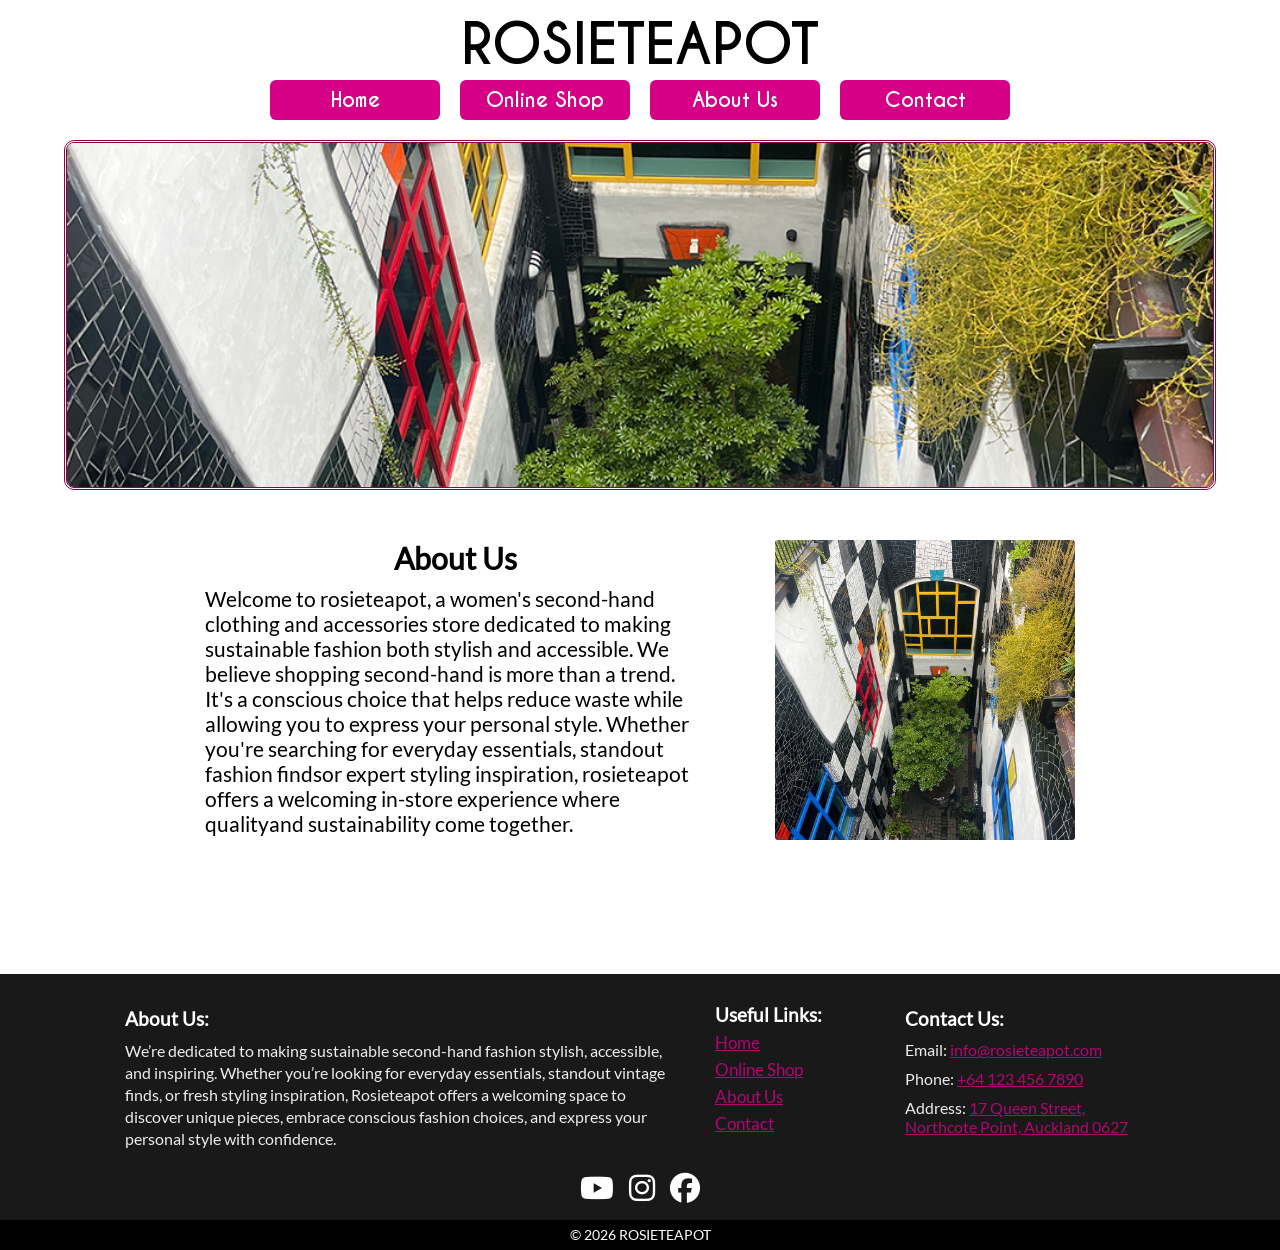
<file: index.html>
<!DOCTYPE html>
<html lang="en">

<head>
    <!-- Linking to CSS, JavaScript and initilizing width-->
    <meta charset="UTF-8">
    <meta name="viewport" content="width=device-width, initial-scale=1.0">
    <link rel="stylesheet" href="css/style.css">
    <link rel="stylesheet" href="css/homepage.css">
    <link rel="stylesheet" href="https://cdnjs.cloudflare.com/ajax/libs/font-awesome/6.5.1/css/all.min.css">

    <!-- Tab Title, Icon-->
    <title>ROSIETEAPOT</title>
    <link rel="shortcut icon" href="assets/images/favicon.ico" type="image/x-icon">
</head>

<body>

    <!-- Navigation Bar Title / Logo -->
    <a class="logo" href="#">ROSIETEAPOT</a>

    <!-- Navigation Bar-->
    <header class="header">
        <a href="#">Home</a>
        <a href="onlineshop.html">Online Shop</a>
        <a href="aboutus.html">About Us</a>
        <a href="contact.html">Contact</a>
    </header>

    <!-- Page Content-->
    <main>
        <!-- Hero Image / Banner-->
        <div class="hero-image">
            <img src="assets/images/IMG_9988.png" alt="Image Of Store">
        </div>

        <!-- Content below hero image-->
        <div class="main-container">
            <div class="main-text">
                <h2>About Us</h2>
                <p>Welcome to rosieteapot, a women's second-hand clothing and
                    accessories store dedicated to making sustainable fashion both
                    stylish and accessible. We believe shopping second-hand is more
                    than a trend. It's a conscious choice that helps reduce waste
                    while allowing you to express your personal style. Whether
                    you're searching for everyday essentials, standout fashion
                    findsor expert styling inspiration, rosieteapot offers a welcoming
                    in-store experience where qualityand sustainability come together.</p>
            </div>

            <img src="assets/images/IMG_9988.png" alt="Image Of Clothes">
        </div>

    </main>


    <!-- Footer-->
    <footer>
        <!-- Footer Info-->
        <div class="footer-content">
            <!-- Company Info -->
            <div class="footer-about">
                <h3>About Us:</h3>
                <p>We’re dedicated to making sustainable second-hand fashion stylish, accessible, and inspiring. Whether
                    you’re looking for everyday essentials, standout vintage finds, or fresh styling inspiration,
                    Rosieteapot offers a welcoming space to discover unique pieces, embrace conscious fashion choices,
                    and express your personal style with confidence.</p>
            </div>

            <div class="footer-container">
                <!-- Page Links-->
                <div class="footer-links">
                    <h3>Useful Links:</h3>
                    <a href="index.html">Home</a>
                    <a href="onlineshop.html">Online Shop</a>
                    <a href="aboutus.html">About Us</a>
                    <a href="contact.html">Contact</a>
                </div>

                <!-- Contact Info-->
                <div class="footer-contact">
                    <h3>Contact Us:</h3>
                    <p>Email: <a href="info@rosieteapot.com">info@rosieteapot.com</a></p>
                    <p>Phone: <a href="tel:+641234567890">+64 123 456 7890</a></p>
                    <p>Address: <a href="https://www.google.com/maps/place/17+Queen+Street,+Northcote+Point,+Auckland+0627/@-36.849523,174.762345,17z/data=!3m1!4b1!4m5!3m4!1s0x6d0d3c9f8f8f8f8f:0x6d0d3c9f8f8f8f8f!8m2!3d-36.849523!4d174.762345" target="_blank" id="address-text">17 Queen Street, Northcote Point, Auckland 0627</a></p>
                </div>
            </div>
        </div>

        <div class="footer-socials">
            <a href="https://www.youtube.com/">
                <i class="fa-brands fa-youtube"></i>
            </a>

            <a href="https://www.instagram.com/?hl=en">
                <i class="fa-brands fa-instagram"></i>
            </a>

            <a href="https://www.facebook.com/">
                <i class="fa-brands fa-facebook"></i>
            </a>
        </div>

        <!-- Footer Bottom / Copyright-->
        <p class="footer-copyright">© 2026 ROSIETEAPOT</p>
    </footer>

</body>

</html>
</file>
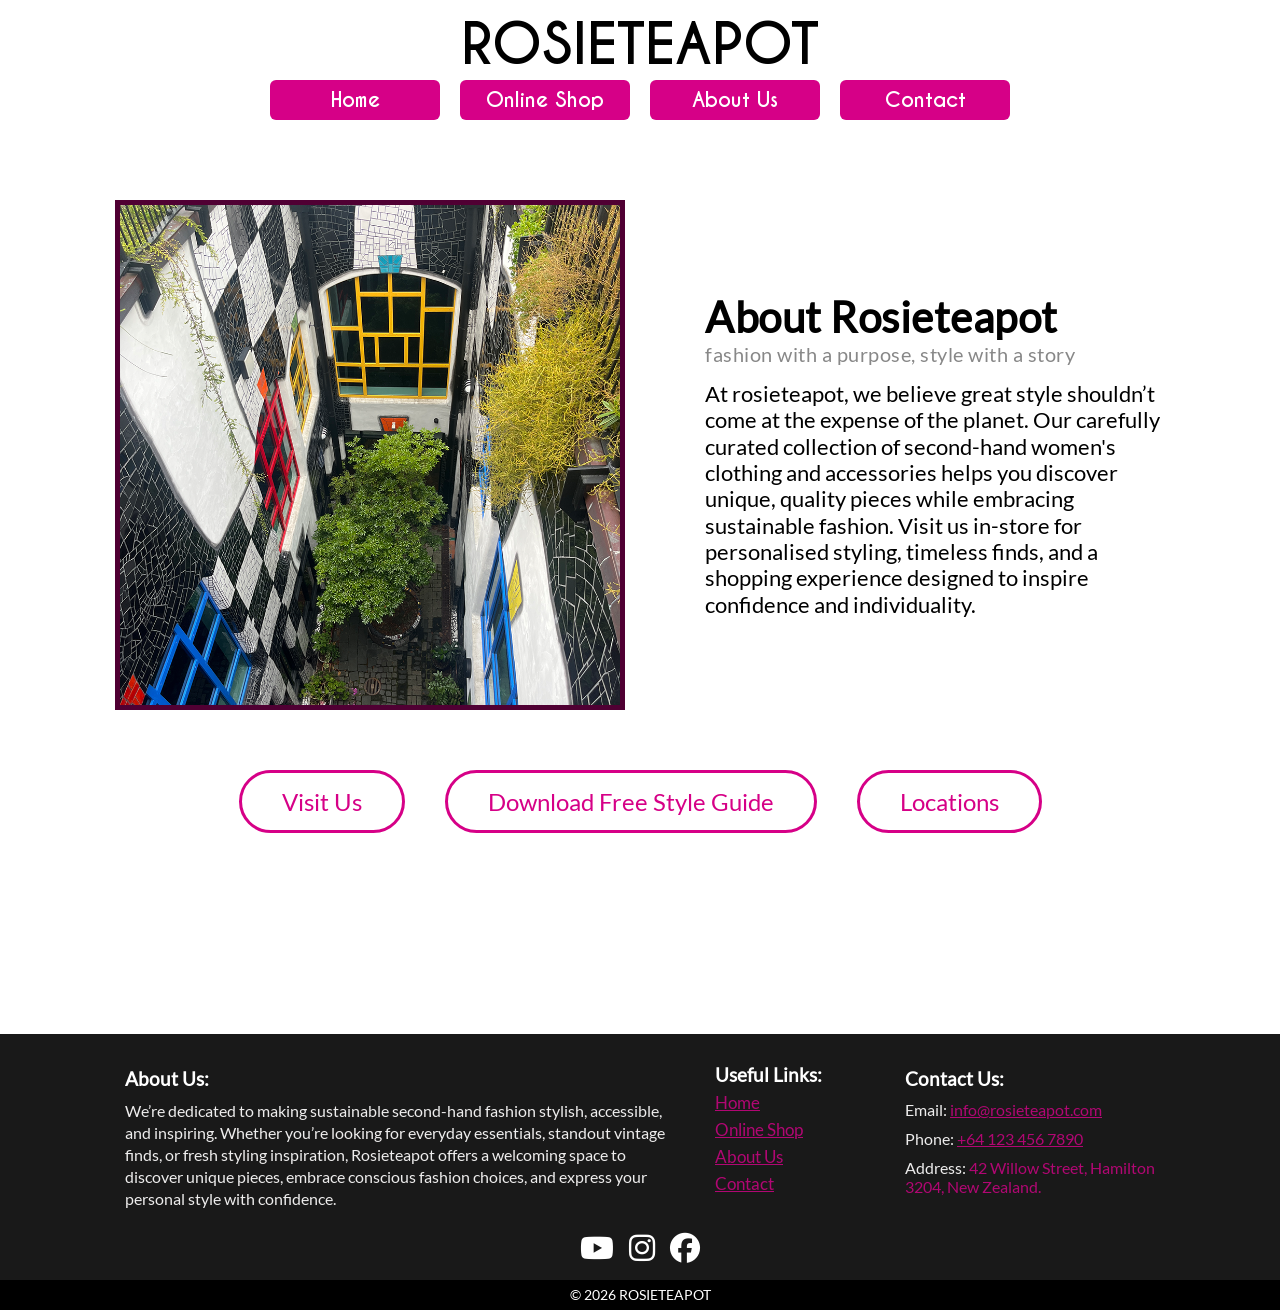
<file: aboutus.html>
<!DOCTYPE html>
<html lang="en">

<head>
    <!-- Linking to CSS, JavaScript and initilizing width-->
    <meta charset="UTF-8">
    <meta name="viewport" content="width=device-width, initial-scale=1.0">
    <link rel="stylesheet" href="css/style.css">
    <link rel="stylesheet" href="css/aboutpage.css">
    <link rel="stylesheet" href="https://cdnjs.cloudflare.com/ajax/libs/font-awesome/6.5.1/css/all.min.css">

    <!-- Tab Title, Icon-->
    <title>ROSIETEAPOT</title>
    <link rel="shortcut icon" href="assets/images/favicon.ico" type="image/x-icon">
</head>

<body>

    <!-- Navigation Bar Title / Logo -->
    <a class="logo" href="index.html">ROSIETEAPOT</a>

    <!-- Navigation Bar-->
    <header class="header">
        <a href="index.html">Home</a>
        <a href="onlineshop.html">Online Shop</a>
        <a href="#">About Us</a>
        <a href="contact.html">Contact</a>
    </header>

    <!-- Page Content-->
    <main>
        <!-- Main Content-->
        <div class="main-container">
            <!-- About Us Image-->
            <div class="about-image">
                <img src="assets/images/IMG_9988.png" alt="Image Of Idk">
            </div>

            <!-- Right Text-->
            <div class="about-text">
                <h2>About Rosieteapot</h2>
                <h4>fashion with a purpose, style with a story</h4>
                <p>At rosieteapot, we believe great style shouldn’t come
                    at the expense of the planet. Our carefully curated
                    collection of second-hand women's clothing and
                    accessories helps you discover unique, quality pieces
                    while embracing sustainable fashion. Visit us in-store
                    for personalised styling, timeless finds, and a shopping
                    experience designed to inspire confidence and
                    individuality.</p>
            </div>
        </div>

        <!-- About Us Action Buttons-->
        <div class="about-actions">
            <a href="#" class="about-btn">Visit Us</a>
            <a href="#" class="about-btn">Download Free Style Guide</a>
            <a href="#" class="about-btn">Locations</a>
        </div>
    </main>


    <!-- Footer-->
    <footer>
        <!-- Footer Info-->
        <div class="footer-content">
            <!-- Company Info -->
            <div class="footer-about">
                <h3>About Us:</h3>
                <p>We’re dedicated to making sustainable second-hand fashion stylish, accessible, and inspiring. Whether
                    you’re looking for everyday essentials, standout vintage finds, or fresh styling inspiration,
                    Rosieteapot offers a welcoming space to discover unique pieces, embrace conscious fashion choices,
                    and express your personal style with confidence.</p>
            </div>

            <div class="footer-container">
                <!-- Page Links-->
                <div class="footer-links">
                    <h3>Useful Links:</h3>
                    <a href="index.html">Home</a>
                    <a href="onlineshop.html">Online Shop</a>
                    <a href="aboutus.html">About Us</a>
                    <a href="contact.html">Contact</a>
                </div>

                <!-- Contact Info-->
                <div class="footer-contact">
                    <h3>Contact Us:</h3>
                    <p>Email: <a href="info@rosieteapot.com">info@rosieteapot.com</a></p>
                    <p>Phone: <a href="tel:+641234567890">+64 123 456 7890</a></p>
                    <p>Address: <span id="address-text">42 Willow Street, Hamilton 3204, New Zealand.</span></p>
                </div>
            </div>
        </div>

        <div class="footer-socials">
            <a href="https://www.youtube.com/">
                <i class="fa-brands fa-youtube"></i>
            </a>

            <a href="https://www.instagram.com/?hl=en">
                <i class="fa-brands fa-instagram"></i>
            </a>

            <a href="https://www.facebook.com/">
                <i class="fa-brands fa-facebook"></i>
            </a>
        </div>

        <!-- Footer Bottom / Copyright-->
        <p class="footer-copyright">© 2026 ROSIETEAPOT</p>
    </footer>

</body>

</html>
</file>
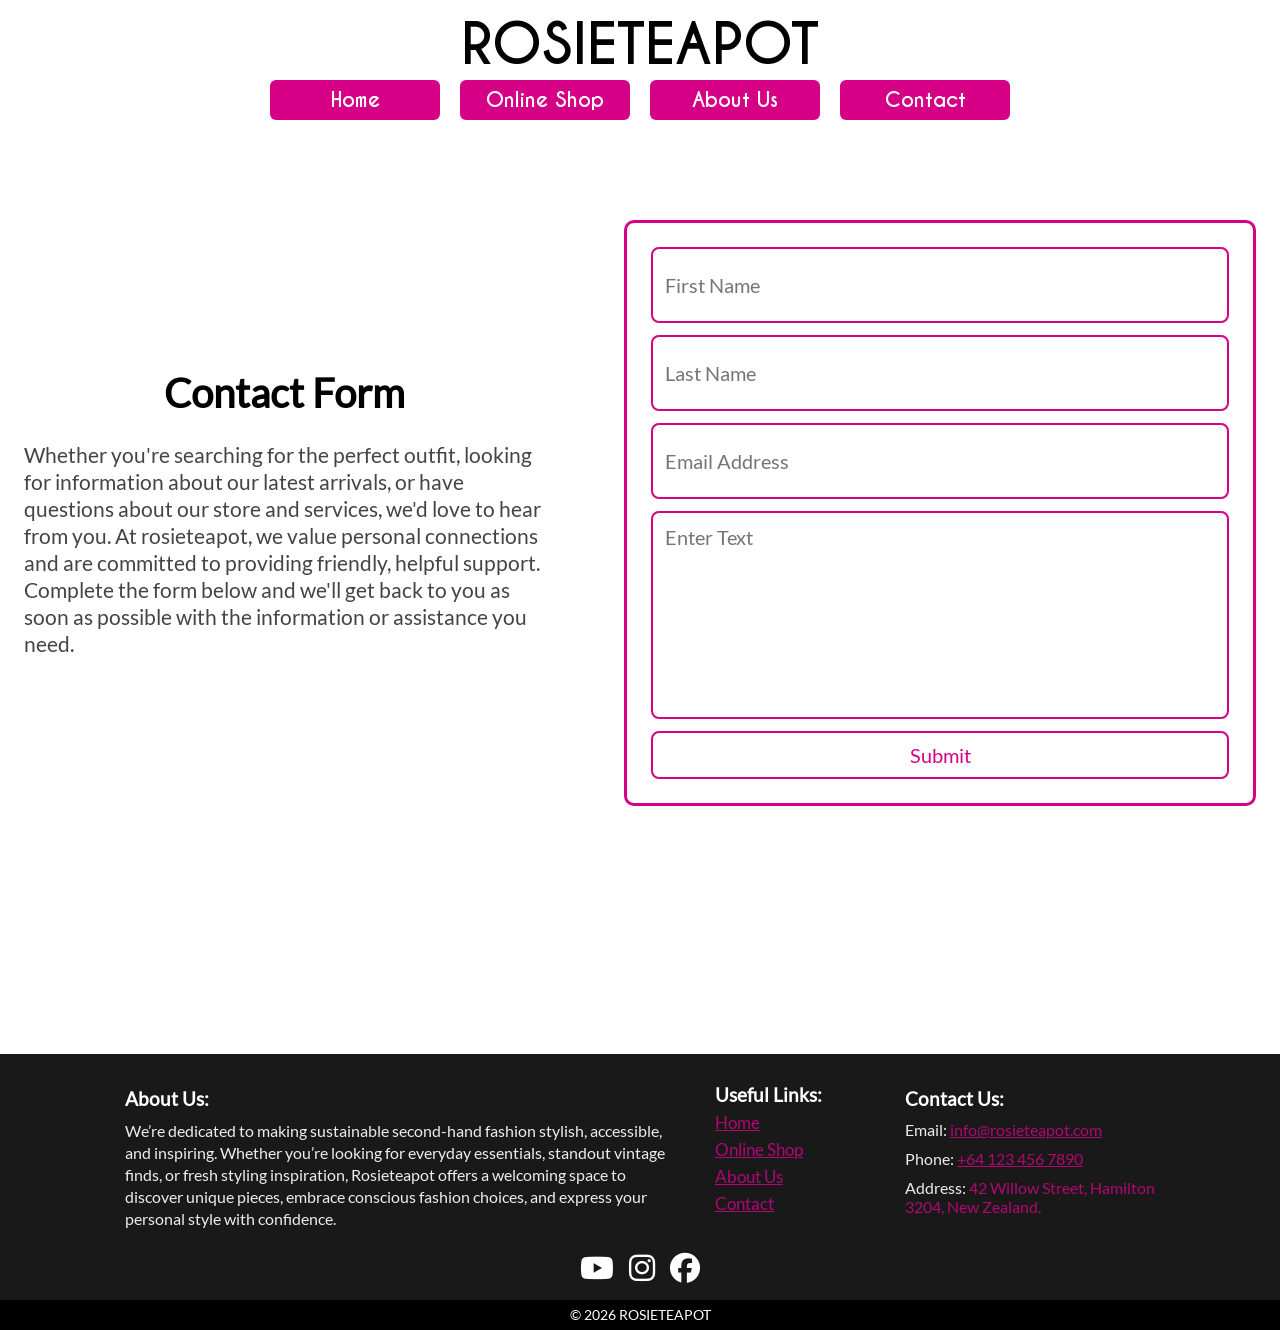
<file: contact.html>
<!DOCTYPE html>
<html lang="en">

<head>
    <!-- Linking to CSS, JavaScript and initilizing width-->
    <meta charset="UTF-8">
    <meta name="viewport" content="width=device-width, initial-scale=1.0">
    <link rel="stylesheet" href="css/style.css">
    <link rel="stylesheet" href="css/contactpage.css">
    <link rel="stylesheet" href="https://cdnjs.cloudflare.com/ajax/libs/font-awesome/6.5.1/css/all.min.css">

    <!-- Tab Title, Icon-->
    <title>ROSIETEAPOT</title>
    <link rel="shortcut icon" href="assets/images/favicon.ico" type="image/x-icon">
</head>

<body>

    <!-- Navigation Bar Title / Logo -->
    <a class="logo" href="index.html">ROSIETEAPOT</a>

    <!-- Navigation Bar-->
    <header class="header">
        <a href="index.html">Home</a>
        <a href="onlineshop.html">Online Shop</a>
        <a href="aboutus.html">About Us</a>
        <a href="#">Contact</a>
    </header>

    <!-- Page Content-->
    <main>
        <div class="main-container">
            <!-- Contact Form Text-->
            <div class = "contact-text">
                <h2>Contact Form</h2>
                <p>Whether you're searching for the perfect outfit, looking for information about our latest arrivals, or have questions about our store and services, we'd love to hear from you. At rosieteapot, we value personal connections and are committed to providing friendly, helpful support. Complete the form below and we'll get back to you as soon as possible with the information or assistance you need.   </p>
            </div>
 
            <!-- Contact Form Text-->
            <form action="https://formspree.io/f/mljerykj" method="POST">
                <input type="text" name="first" placeholder="First Name" autocomplete="off" required>
                <input type="text" name="last" placeholder="Last Name" autocomplete="off" required>
                <input type="email" name="email" placeholder="Email Address" autocomplete="off" required>
                <textarea rows="5" cols="60" name="message" placeholder="Enter Text" autocomplete="off"
                    required></textarea>
                <button type="submit">Submit</button>
            </form>


        </div>
    </main>


    <!-- Footer-->
    <footer>
        <!-- Footer Info-->
        <div class="footer-content">
            <!-- Company Info -->
            <div class="footer-about">
                <h3>About Us:</h3>
                <p>We’re dedicated to making sustainable second-hand fashion stylish, accessible, and inspiring. Whether
                    you’re looking for everyday essentials, standout vintage finds, or fresh styling inspiration,
                    Rosieteapot offers a welcoming space to discover unique pieces, embrace conscious fashion choices,
                    and express your personal style with confidence.</p>
            </div>

            <div class="footer-container">
                <!-- Page Links-->
                <div class="footer-links">
                    <h3>Useful Links:</h3>
                    <a href="index.html">Home</a>
                    <a href="onlineshop.html">Online Shop</a>
                    <a href="aboutus.html">About Us</a>
                    <a href="contact.html">Contact</a>
                </div>

                <!-- Contact Info-->
                <div class="footer-contact">
                    <h3>Contact Us:</h3>
                    <p>Email: <a href="info@rosieteapot.com">info@rosieteapot.com</a></p>
                    <p>Phone: <a href="tel:+641234567890">+64 123 456 7890</a></p>
                    <p>Address: <span id="address-text">42 Willow Street, Hamilton 3204, New Zealand.</span></p>
                </div>
            </div>
        </div>

        <div class="footer-socials">
            <a href="https://www.youtube.com/">
                <i class="fa-brands fa-youtube"></i>
            </a>

            <a href="https://www.instagram.com/?hl=en">
                <i class="fa-brands fa-instagram"></i>
            </a>

            <a href="https://www.facebook.com/">
                <i class="fa-brands fa-facebook"></i>
            </a>
        </div>

        <!-- Footer Bottom / Copyright-->
        <p class="footer-copyright">© 2026 ROSIETEAPOT</p>
    </footer>

</body>

</html>
</file>
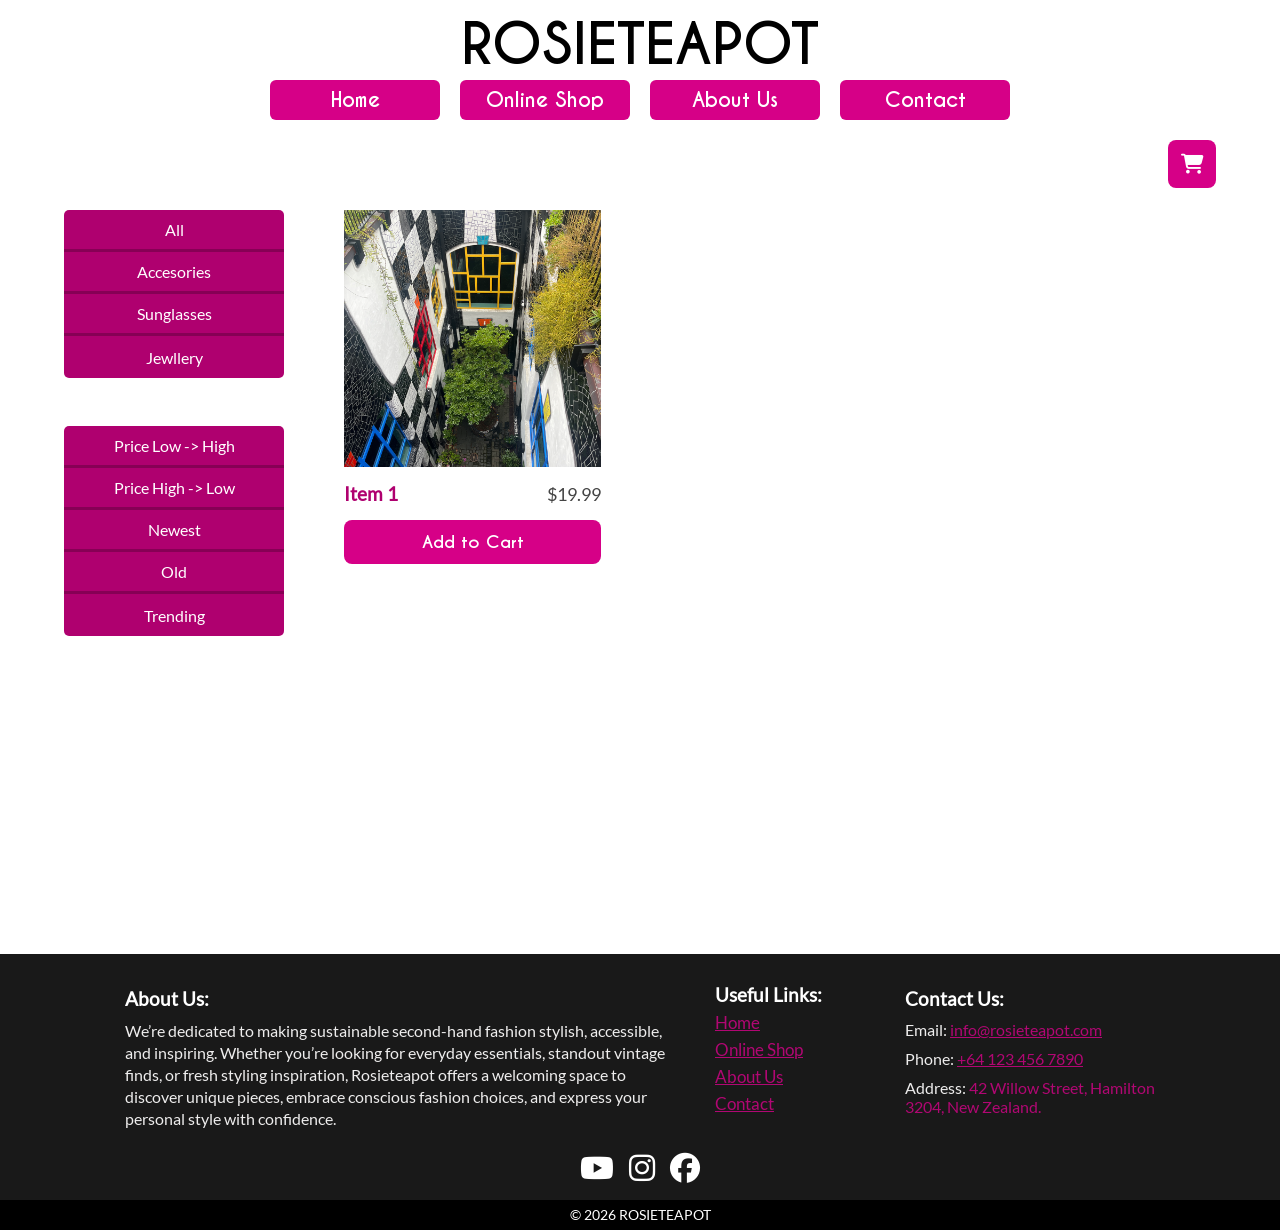
<file: onlineshop.html>
<!DOCTYPE html>
<html lang="en">

<head>
    <!-- Linking to CSS, JavaScript and initilizing width-->
    <meta charset="UTF-8">
    <meta name="viewport" content="width=device-width, initial-scale=1.0">
    <link rel="stylesheet" href="css/style.css">
    <link rel="stylesheet" href="css/shoppage.css">
    <link rel="stylesheet" href="https://cdnjs.cloudflare.com/ajax/libs/font-awesome/6.5.1/css/all.min.css">

    <!-- Tab Title, Icon-->
    <title>ROSIETEAPOT</title>
    <link rel="shortcut icon" href="assets/images/favicon.ico" type="image/x-icon">
</head>

<body>

    <!-- Navigation Bar Title / Logo -->
    <a class="logo" href="index.html">ROSIETEAPOT</a>

    <!-- Navigation Bar-->
    <header class="header">
        <a href="index.html">Home</a>
        <a href="#">Online Shop</a>
        <a href="aboutus.html">About Us</a>
        <a href="contact.html">Contact</a>
    </header>

    <!-- Page Content-->
    <main>
        <button class="cart-btn"><i class="fa-solid fa-cart-shopping"></i></button>

        <div class="shop-filtering">
            <!-- Shop Item Categories-->
            <div class="categories">
                <button class="category-btn">All</button>
                <button class="category-btn"> Accesories</button>
                <button class="category-btn"> Sunglasses</button>
                <button class="category-btn"> Jewllery</button>
            </div>

            <!-- Shop Filtering Options-->
            <div class="filter-by">
                <button class="filter-btn">Price Low -> High</button>
                <button class="filter-btn">Price High -> Low</button>
                <button class="filter-btn">Newest</button>
                <button class="filter-btn">Old</button>
                <button class="filter-btn">Trending</button>
            </div>
        </div>

        <!-- Shop Content-->
        <div class="shop-content">
            <!-- Modular Shop Item-->
            <div class="shop-item">
                <img src="assets/images/IMG_9988.png" alt="Shop Item 1">

                <div class="shop-item-info">
                    <h3>Item 1</h3>
                    <p class="shop-item-price">$19.99</p>
                </div>

                <button class="add-to-cart-btn">Add to Cart</button>
            </div>
        </div>

    </main>


    <!-- Footer-->
    <footer>
        <!-- Footer Info-->
        <div class="footer-content">
            <!-- Company Info -->
            <div class="footer-about">
                <h3>About Us:</h3>
                <p>We’re dedicated to making sustainable second-hand fashion stylish, accessible, and inspiring. Whether
                    you’re looking for everyday essentials, standout vintage finds, or fresh styling inspiration,
                    Rosieteapot offers a welcoming space to discover unique pieces, embrace conscious fashion choices,
                    and express your personal style with confidence.</p>
            </div>

            <div class="footer-container">
                <!-- Page Links-->
                <div class="footer-links">
                    <h3>Useful Links:</h3>
                    <a href="index.html">Home</a>
                    <a href="onlineshop.html">Online Shop</a>
                    <a href="aboutus.html">About Us</a>
                    <a href="contact.html">Contact</a>
                </div>

                <!-- Contact Info-->
                <div class="footer-contact">
                    <h3>Contact Us:</h3>
                    <p>Email: <a href="info@rosieteapot.com">info@rosieteapot.com</a></p>
                    <p>Phone: <a href="tel:+641234567890">+64 123 456 7890</a></p>
                    <p>Address: <span id="address-text">42 Willow Street, Hamilton 3204, New Zealand.</span></p>
                </div>
            </div>
        </div>

        <div class="footer-socials">
            <a href="https://www.youtube.com/">
                <i class="fa-brands fa-youtube"></i>
            </a>

            <a href="https://www.instagram.com/?hl=en">
                <i class="fa-brands fa-instagram"></i>
            </a>

            <a href="https://www.facebook.com/">
                <i class="fa-brands fa-facebook"></i>
            </a>
        </div>

        <!-- Footer Bottom / Copyright-->
        <p class="footer-copyright">© 2026 ROSIETEAPOT</p>
    </footer>

</body>

</html>
</file>
<file: css/style.css>
/* Custom Font Face for Antipasto Pro */
@font-face {
    font-family: 'Antipasto Pro';
    src: url('../fonts/AntipastoPro.woff2') format('woff2'),
        url('../fonts/AntipastoPro.woff') format('woff');
    font-weight: normal;
    font-style: normal;
    font-display: swap;
}

/* Custom Font Face for Caviar Dreams */
@font-face {
    font-family: 'Caviar Dreams';
    src: url('../fonts/CaviarDreams-Bold.woff2') format('woff2'),
        url('../fonts/CaviarDreams-Bold.woff') format('woff');
    font-weight: bold;
    font-style: normal;
    font-display: swap;
}

/* Custom Font Face for Google Font Lato */
@font-face {
    font-family: 'Lato';
    src: url('../fonts/Lato-Regular.woff2') format('woff2'),
        url('../fonts/Lato-Regular.woff') format('woff');
    font-weight: normal;
    font-style: normal;
    font-display: swap;
}

/* All elements created before and after become border box size: padding and borders count inside an element's width/height */
*,
*::before,
*::after {
    box-sizing: border-box;
}

html, body{
    overflow-x: hidden;
    max-width: 100vw;
}

/* Ensure images dont get larger than the container there in */
img {
    max-width: 100%;
}

/* Default Body Styling */
body {
    margin: 10px 0 0 0;
    padding: 0;
    min-height: 100vh;
    font-family: 'Lato', sans-serif;
}

/* Logo Styling */
.logo {
    display: block;
    width: fit-content;
    margin: 0 auto;
    font-family: 'Caviar Dreams', sans-serif;
    font-size: 3.44rem;
    font-weight: bold;
    text-align: center;
    text-decoration: none;
    color: #000;
    white-space: nowrap;
    transition: 0.2s;
}

/* Logo Hover Effect */
.logo:hover {
    transition: 0.2s;
    color: rgb(233, 11, 122);
}

/* Header Styling */
.header {
    display: flex;
    justify-content: center;
    gap: 20px;
    padding: 0 1rem;
    background-color: white;
}

/* Header Buttons Styling */
.header a {
    display: inline-flex;
    align-items: center;
    justify-content: center;
    flex: 0 1 170px;
    height: 40px;
    padding: 0 10px;
    text-decoration: none;
    color: white;
    background-color: rgb(214, 0, 135);
    font-family: 'Caviar Dreams', sans-serif;
    font-size: 1.25rem;
    text-align: center;
    border-radius: 6px;
}

/* Header Link Hover Effect*/
.header a:hover {
    transition: 0.3s;
    background-color: rgb(255, 0, 255);
    text-decoration: underline;
    text-decoration-thickness: 1px;
}

/* Footer Styling */
footer {
    width: 100%;
    height: auto;
    display: flex;
    flex-direction: column;
    background: rgb(25, 25, 25);
    padding: 0;
    margin: 0;
    align-items: center;
}

.footer-content {
    display: flex;
    justify-content: center;
    align-items: flex-start;
    width: min(1200px, calc(100% - 48px));
    min-height: 180px;
    padding: 34px 0px 0px 0px;
    margin: 0 auto;
}

/* Footer Content Styling */
.footer-container {
    display: flex;
    align-items: flex-start;
    gap: 40px;
    margin: 0;
    padding: 0;
    width: auto;
    max-width: 550px;
}

/* Footer Paragraph Styling */
footer p {
    color: rgb(238, 237, 237);
    text-decoration: none;
    font-family: 'Lato', sans-serif;
}

/* Footer Titles Styling */
footer h3 {
    color: white;
    text-decoration: none;
    font-family: 'Lato', sans-serif;
    margin: 0;
    padding: 0;
}

/* Footer Company Info Styling */
.footer-about {
    display: flex;
    flex-direction: column;
    align-items: flex-start;
    gap: 10px;
    width: min(100%, 560px);
}

/* Footer Company Info Paragraph Styling */
.footer-about p {
    width: 100%;
    max-width: 550px;
    line-height: 22px;
    padding: 0;
    margin: 0;
    font-family: 'Lato', sans-serif;
}

/* Footer Links Styling */
.footer-links {
    display: flex;
    flex-direction: column;
    justify-content: center;
    gap: 12px;
    width: 150px;
    min-width: 150px;
    line-height: 15px;
    margin-left: 30px;
}

/* Footer Links Anchor Styling */
.footer-links a {
    text-decoration: underline;
    text-decoration-thickness: 1px;
    color: rgb(177, 7, 115);
    font-family: 'Lato', sans-serif;
    font-size: 1.06rem;
}

.footer-links a:hover{
    color:rgb(255, 128, 191);
}


/* Footer Contact Styling */
.footer-contact {
    display: flex;
    flex-direction: column;
    justify-content: flex-start;
    align-items: flex-start;
    gap: 10px;
    width: 250px;
}

/* Footer Contact Hyperlink Styling */
.footer-contact a {
    text-decoration: underline;
    color: rgb(177, 7, 115);
    font-family: 'Lato', sans-serif;
}

/* Footer Contact Hyperlink Hover Effect */
.footer-contact a:hover{
    color:rgb(255, 74, 165);
}

/* Footer Contact Paragraph Styling */
.footer-contact p {
    margin: 0;
    padding: 0;
}

/* Address Styling */
#address-text {
    color: rgb(177, 7, 115);
}

#address-text:hover {
    color:rgb(255, 74, 165);
    cursor: pointer;
    text-decoration: underline;
}

/* Footer Content Styling */
.footer-socials{
    display: flex;
    align-items: center;
    justify-content: space-between;
    width: 150px;
    padding: 15px;
}

/* Socials button Styling*/
.footer-socials a{
    color: white;
    font-size: 1.875rem;
}

/* Social hover effect Styling */
.footer-socials a:hover{
    color:rgb(240, 17, 158);
    cursor: pointer;
    text-decoration: underline;
}


/* Footer Copyright Styling */
.footer-copyright {
    margin: 0;
    padding: 0;
    width: 100%;
    line-height: 30px;
    height: 30px;
    background-color: #000;
    text-align: center;
    color: white;
    font-family: 'Lato', sans-serif;
    font-size: 0.875rem;
}

main{
    min-height: 834px;
}


/* ---------- Tablet / small laptop ---------- */
@media (max-width: 1024px) {
    /* Stack the footer sections */
    .footer-content {
        flex-direction: column;
        align-items: stretch;
        gap: 30px;
        padding-bottom: 20px;
    }

    .footer-about {
        width: 100%;
    }

    .footer-about p {
        max-width: 100%;
    }

    .footer-container {
        width: 100%;
        max-width: none;
        flex-wrap: wrap;
        gap: 30px 60px;
    }

    .footer-links {
        margin-left: 0;
    }
}


/* ---------- Tablet portrait / large phone ---------- */
@media (max-width: 768px) {
    .logo {
        font-size: 2.5rem;
    }

    /* Header buttons turn into 2 per row */
    .header {
        flex-wrap: wrap;
        gap: 10px;
    }

    .header a {
        flex: 1 1 40%;
        max-width: 250px;
        font-size: 1.13rem;
    }
}


/* ---------- Phone ---------- */
@media (max-width: 480px) {
    .logo {
        font-size: 9vw;
    }

    .header a {
        font-size: 1rem;
    }

    /* Footer columns stack fully */
    .footer-container {
        flex-direction: column;
        gap: 25px;
    }

    .footer-links,
    .footer-contact {
        width: 100%;
        min-width: 0;
    }
}
</file>
<file: css/homepage.css>
/* Main banner styling */
.hero-image {
    margin-top: 20px;
    display: flex;
    justify-content: center;
}

/* Hero Image Content Styling */
.hero-image img {
    object-fit: cover;
    height: 350px;
    width: 90%;
    max-width: 1400px;
    border: 3px double rgb(136, 5, 70);
    border-radius: 10px;
    image-rendering: optimizeQuality;
}

/* Main Container Styling */
.main-container {
    margin-top: 50px;
    padding: 0 1.5rem 50px;
    display: flex;
    justify-content: center;
    align-items: flex-start;
    gap: 50px;
}

/* About us text Styling*/
.main-text {
    display: flex;
    flex: 1;
    max-width: 500px;
    align-items: center;
    flex-direction: column;
    font-family: 'Lato', sans-serif;
}

/* Secondary Image Styling */
.main-container img {
    width: 35%;
    max-width: 300px;
    height: auto;
    aspect-ratio: 1 / 1;
    object-fit: cover;
    margin-left: 20px;
    border-radius: 3px;
}

/* About us heading Styling*/
.main-text h2{
    margin: 0px;
    margin-bottom: 10px;
    padding: 0px;
    font-size: 1.875rem;
    font-family: 'Lato', sans-serif;
}

/* About us body text Styling*/
.main-text p {
    padding: 0px;
    margin: 0px;
    font-family: 'Lato', sans-serif;
    width: 100%;
    font-size: 1.3rem;
}


/* ---------- Tablet portrait / large phone ---------- */
@media (max-width: 768px) {
    .hero-image img {
        height: 250px;
    }

    /* Text above image */
    .main-container {
        flex-direction: column;
        align-items: center;
        gap: 30px;
        margin-top: 30px;
    }

    .main-text {
        flex: none;
        width: 100%;
        max-width: 600px;
    }

    .main-container img {
        width: 80%;
        max-width: 400px;
        margin-left: 0;
    }

    .main-text h2 {
        font-size: 1.6rem;
    }

    .main-text p {
        font-size: 1.13rem;
    }
}


/* ---------- Phone ---------- */
@media (max-width: 480px) {
    .hero-image img {
        height: 180px;
    }

    .main-text p {
        font-size: 1rem;
    }
}
</file>
<file: css/aboutpage.css>
/* About Section */
.main-container {
    display: flex;
    align-items: center;
    justify-content: center;
    gap: 80px;
    width: 100%;
    margin-top: 80px;
    padding: 0 1.5rem;
}

/* About Image */
.about-image {
    width: 45%;
    max-width: 510px;
    border: 5px solid rgb(80, 0, 51);
    overflow: hidden;
    flex-shrink: 0;
}

.about-image img {
    display: block;
    width: 100%;
    aspect-ratio: 1 / 1;
    object-fit: cover;
}

/* About Text */
.about-text {
    flex: 1;
    max-width: 460px;
}

/* About Header */
.about-text h2 {
    color: rgb(0, 0, 0);
    font-size: 2.625rem;
    letter-spacing: 0.5px;
    padding: 0;
    margin: 0;
    font-family: 'Lato', sans-serif;
}

/* About Tagline */
.about-text h4 {
    padding: 0;
    margin: 0;
    color: #888888;
    font-size: 1.25rem;
    font-weight: normal;
    letter-spacing: 0.5px;
    text-transform: lowercase;
    font-family: 'Lato', sans-serif;
}

.about-text p {
    color: rgb(0, 0, 0);
    font-size: 1.375rem;
    line-height: 1.2;
    padding: 0;
    margin: 0;
    margin-top: 15px;
    font-family: 'Lato', sans-serif;
}

/* About Buttons (normal flow under the content) */
.about-actions {
    display: flex;
    flex-wrap: wrap;
    justify-content: center;
    gap: 20px 40px;
    margin: 60px 0 50px;
    padding: 0 1.5rem;
    font-family: 'Lato', sans-serif;
}


/* About us Buttons*/
.about-btn {
    padding: 14px 40px;
    border: 3px solid rgb(214, 0, 135);
    border-radius: 40px;
    color: rgb(214, 0, 135);
    background: transparent;
    font-size: 1.5rem;
    text-decoration: none;
    white-space: nowrap;
    transition: 0.2s;
}


/* About Action Button Effects */
.about-btn:hover {
    color: white;
    background: rgb(214, 0, 135);
}


/* ---------- Tablet / small laptop ---------- */
@media (max-width: 1024px) {
    .main-container {
        gap: 40px;
    }

    .about-text h2 {
        font-size: 2.25rem;
    }

    .about-text p {
        font-size: 1.2rem;
    }

    .about-actions {
        gap: 15px 20px;
    }

    .about-btn {
        font-size: 1.25rem;
        padding: 12px 28px;
    }
}


/* ---------- Tablet portrait / large phone ---------- */
@media (max-width: 768px) {
    /* Image above text again */
    .main-container {
        flex-direction: column;
        gap: 30px;
        margin-top: 40px;
    }

    .about-image {
        width: 80%;
        max-width: 400px;
    }

    .about-text {
        flex: none;
        width: 100%;
        max-width: 600px;
    }

    .about-text h2 {
        font-size: 2rem;
    }

    .about-text h4,
    .about-text p {
        font-size: 1.13rem;
    }

    /* Buttons stack full width */
    .about-actions {
        flex-direction: column;
        align-items: center;
        gap: 15px;
        margin-top: 40px;
    }

    .about-btn {
        width: 100%;
        max-width: 360px;
        padding: 12px 20px;
        font-size: 1.13rem;
        text-align: center;
        white-space: normal;
    }
}


/* ---------- Phone ---------- */
@media (max-width: 480px) {
    .about-image {
        width: 90%;
    }

    .about-text h2 {
        font-size: 1.75rem;
    }

    .about-text h4,
    .about-text p {
        font-size: 1rem;
    }
}
</file>
<file: css/contactpage.css>
/* Main Layout */
.main-container {
    display: flex;
    flex-direction: row;
    align-items: center;
    justify-content: center;
    gap: 80px;
    width: 100%;
    max-width: 1400px;
    margin: 100px auto 80px;
    padding: 0 1.5rem;
}

/* Contact Text */
.contact-text {
    flex: 1 1 0;
    max-width: 520px;
    justify-content: center;
    align-items: center;
    display: flex;
    flex-direction: column;
}

.contact-text h2 {
    color: rgb(0, 0, 0);
    font-size: 2.5rem;
    line-height: 1.2;
    margin: 0 0 24px;
}

.contact-text p {
    color: #444444;
    font-size: 1.3rem;
    line-height: 1.3;
    margin: 0;
}

/* Contact Form */
form {
    display: flex;
    flex-direction: column;
    gap: 12px;
    font-family: 'Lato', sans-serif;
    flex: 1 1 0;
    max-width: 654px;
    padding: 24px;
    border: 3px solid rgb(214, 0, 135);
    border-radius: 10px;
}

/* Input Fields */
input,
textarea {
    width: 100%;
    padding: 12px;
    color: rgb(3, 0, 2);
    font-size: 1.25rem;
    font-family: 'Lato', sans-serif;
    border: 2px solid rgb(214, 0, 135);
    border-radius: 8px;
    outline: none;
    background-color: white;
}

/* Text Input Height (same rendered height as before) */
input {
    height: 76px;
}

/* Message Field */
textarea {
    height: 208px;
    resize: none;
}

/* Focus Effects */
input:focus,
textarea:focus {
    border-color: rgb(182, 0, 91);
    background-color: rgb(255, 236, 245);
    transition: 0.3s;
}

/* Submit Button */
form button {
    width: 100%;
    height: 48px;
    color: rgb(214, 0, 135);
    font-size: 1.25rem;
    font-family: 'Lato', sans-serif;
    background: transparent;
    border: 2px solid rgb(214, 0, 135);
    border-radius: 8px;
}

/* Button Hover */
form button:hover {
    background-color: rgb(255, 236, 245);
    cursor: pointer;
    transition: 0.3s;
}


/* ---------- Tablet / small laptop ---------- */
@media (max-width: 1024px) {
    .main-container {
        gap: 40px;
    }

    .contact-text h2 {
        font-size: 2rem;
    }

    .contact-text p {
        font-size: 1.13rem;
    }

    input,
    textarea {
        font-size: 1.13rem;
    }
}


/* ---------- Tablet portrait / large phone ---------- */
@media (max-width: 768px) {
    /* Text above the form */
    .main-container {
        flex-direction: column;
        gap: 30px;
        margin-top: 40px;
        margin-bottom: 50px;
    }

    .contact-text,
    form {
        flex: none;
        width: 100%;
        max-width: 600px;
    }
}


/* ---------- Phone ---------- */
@media (max-width: 480px) {
    .main-container {
        margin-top: 25px;
        padding: 0 1rem;
    }

    .contact-text h2 {
        font-size: 1.75rem;
        margin-bottom: 16px;
    }

    .contact-text p {
        font-size: 1rem;
    }

    form {
        padding: 16px;
    }

    input,
    textarea {
        font-size: 1rem;
    }

    input {
        height: 56px;
    }

    textarea {
        height: 160px;
    }

    form button {
        font-size: 1.13rem;
    }
}
</file>
<file: css/shoppage.css>
/* Main Layout */
main {
    position: relative;
    display: flex;
    align-items: flex-start;
    gap: 60px;
    width: 100%;
    margin: 0;
    padding: 90px 5vw 80px;
}

/* Cart Button (top right, below header) */
.cart-btn {
    position: absolute;
    top: 20px;
    right: 5vw;
    width: 48px;
    height: 48px;
    color: white;
    font-size: 1.25rem;
    background-color: rgb(214, 0, 135);
    border: none;
    border-radius: 8px;
    cursor: pointer;
}

.cart-btn:hover {
    background-color: rgb(182, 0, 91);
    transition: 0.3s;
}

/* Sidebar Layout */
.shop-filtering {
    display: flex;
    flex-direction: column;
    gap: 48px;
    width: 22%;
    min-width: 170px;
    max-width: 220px;
    flex-shrink: 0;
}

/* Sidebar Sections */
.categories,
.filter-by {
    display: flex;
    flex-direction: column;
    overflow: hidden;
    border-radius: 5px;
}

/* Pink Section Headers */
.categories h2,
.filter-by h2 {
    position: relative;
    margin: 0;
    padding: 12px 10px;
    color: white;
    background-color: rgb(214, 0, 135);
    font-size: 1.31rem;
    font-weight: normal;
    text-align: center;
    font-family: 'Lato', sans-serif;
}

/* Dropdown Arrow */
.categories h2::after {
    content: "▽";
    position: absolute;
    right: 12px;
    font-size: 1rem;
    font-family: 'Lato', sans-serif;
}

/* Sidebar Options */
.category-btn,
.filter-btn {
    height: 42px;
    padding: 0 10px;
    color: white;
    background-color: rgb(175, 0, 111);
    border: none;
    border-bottom: 3px solid rgb(135, 0, 85);
    border-radius: 0;
    font-size: 1rem;
    font-family: 'Lato', sans-serif;
    cursor: pointer;
}

/* Remove Last Separator */
.category-btn:last-child,
.filter-btn:last-child {
    border-bottom: none;
}

/* Hover */
.category-btn:hover,
.filter-btn:hover {
    background-color: rgb(214, 0, 135);
    transition: 0.2s;
}

/* Selected Category */
.category-btn.active {
    background-color: rgb(214, 0, 135);
}

/* Product Grid */
.shop-content {
    display: grid;
    grid-template-columns: repeat(3, 1fr);
    gap: 50px;
    flex: 1;
    font-family: 'Lato', sans-serif;
}

/* Product */
.shop-item {
    display: flex;
    flex-direction: column;
}

/* Square Product Image */
.shop-item img {
    width: 100%;
    aspect-ratio: 1 / 1;
    object-fit: cover;
}

/* Product Title and Price */
.shop-item-info {
    display: flex;
    align-items: center;
    justify-content: space-between;
    gap: 10px;
    margin: 15px 0;
    font-family: 'Lato', sans-serif;
}

.shop-item h3 {
    color: rgb(175, 0, 111);
    font-size: 1.19rem;
    font-family: 'Lato', sans-serif;
    margin: 0;
}

.shop-item-price {
    color: #444444;
    font-size: 1.125rem;
    font-family: 'Lato', sans-serif;
    margin: 0;
    white-space: nowrap;
}

/* Add to Cart */
.add-to-cart-btn {
    width: 100%;
    height: 44px;
    color: white;
    font-size: 1.06rem;
    font-family: 'Caviar Dreams', sans-serif;
    background-color: rgb(214, 0, 135);
    border: none;
    border-radius: 8px;
    cursor: pointer;
}

/* Add to Cart Hover */
.add-to-cart-btn:hover {
    background-color: rgb(182, 0, 91);
    transition: 0.3s;
}


/* ---------- Tablet / small laptop ---------- */
@media (max-width: 1024px) {
    main {
        gap: 40px;
    }

    .shop-filtering {
        gap: 32px;
    }

    /* 3 columns -> 2 columns */
    .shop-content {
        grid-template-columns: repeat(2, 1fr);
        gap: 30px;
    }
}


/* ---------- Tablet portrait / large phone ---------- */
@media (max-width: 768px) {
    /* Sidebar goes above the products */
    main {
        flex-direction: column;
        align-items: stretch;
        gap: 30px;
        padding-bottom: 50px;
    }

    .shop-filtering {
        width: 100%;
        max-width: none;
        gap: 15px;
    }

    /* Sidebar buttons become rows*/
    .categories,
    .filter-by {
        flex-direction: row;
        flex-wrap: wrap;
        gap: 8px;
        overflow: visible;
    }

    .category-btn,
    .filter-btn {
        flex: 1 1 auto;
        height: 40px;
        border-bottom: none;
        border-radius: 5px;
    }

    .shop-content {
        flex: none;
        width: 100%;
        gap: 20px;
    }
}


/* ---------- Phone ---------- */
@media (max-width: 480px) {
    .shop-content {
        gap: 15px;
    }

    .category-btn,
    .filter-btn {
        height: 36px;
        font-size: 0.88rem;
    }

    /* Title above price to prevent overlap */
    .shop-item-info {
        flex-direction: column;
        align-items: flex-start;
        gap: 4px;
        margin: 10px 0;
    }

    .shop-item h3,
    .shop-item-price {
        font-size: 1rem;
    }

    .add-to-cart-btn {
        height: 40px;
        font-size: 1rem;
    }
}
</file>
